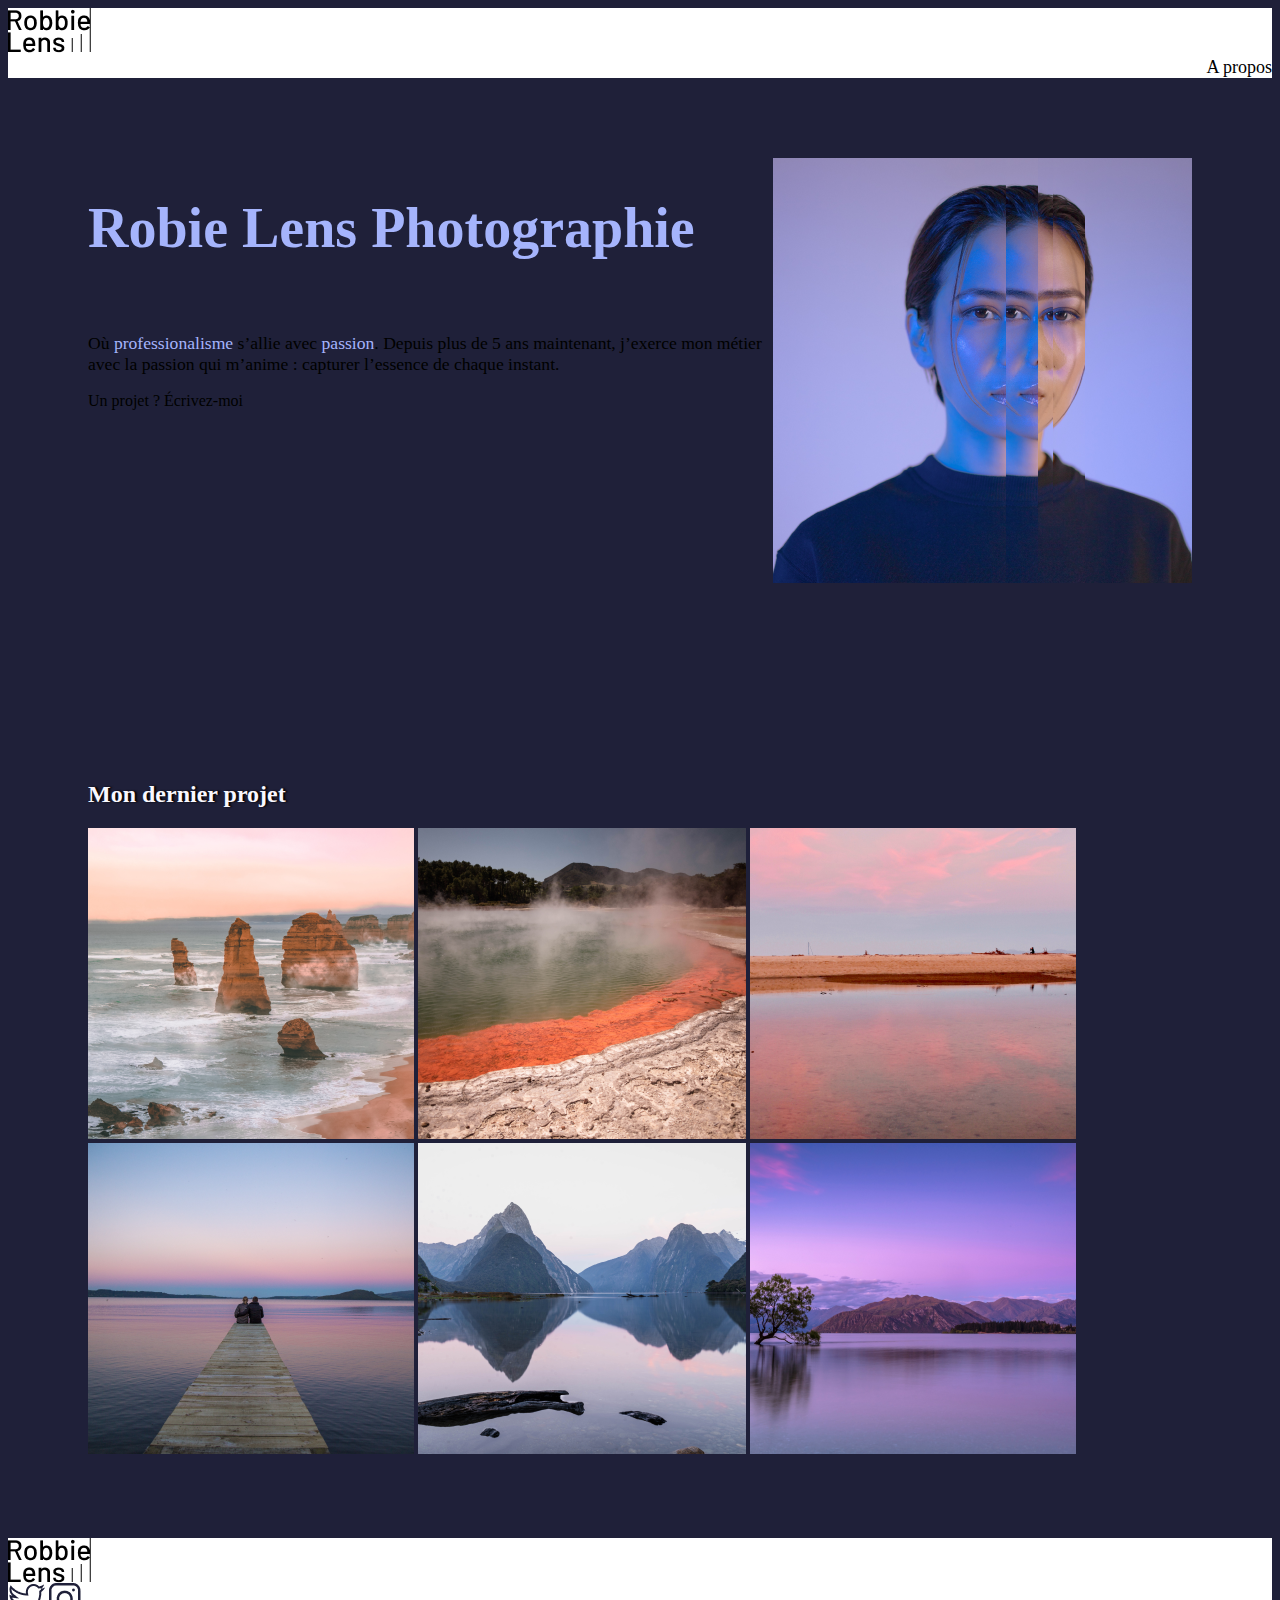
<file: openClassRoom/index.html>
<!DOCTYPE html>
<html lang="fr">
    <head>
        <meta charset="utf-8">
        <title>Accueil – Robbie Lens Photographie</title>
        <link href = "style.css" rel = "stylesheet">
        <link rel="preconnect" href="https://fonts.googleapis.com">
        <link rel="preconnect" href="https://fonts.gstatic.com" crossorigin>
        <link href="https://fonts.googleapis.com/css2?family=Montserrat:ital,wght@0,100..900;1,100..900&display=swap" rel="stylesheet">
        <link href="https://fonts.googleapis.com/css2?family=Manrope:wght@200..800&display=swap" rel="stylesheet">
    </head>

    <body>

        <header class = "entete">
            <nav>
                <img sclass = "logo" src = "../images/logo.png" alt = "logo de robbie-lens">
                <a class = "apropos" href = "../dossier-demo/a-propos.html">A propos</a>
            </nav>
        </header>

        <main>
            <section class = "section">

                <div>
                    <h1>Robie Lens Photographie</h1><br>

                    <p>
                        Où <em>professionalisme</em> s’allie avec <em>passion</em>. 
                        Depuis plus de 5 ans maintenant, j’exerce mon métier avec la passion qui m’anime : capturer l’essence de chaque instant.<br>
                    </p>
                    <a href ="" class = "cta">Un projet ? Écrivez-moi</a><br> <!-- voyez ici j'ai pas mis la class dans div car je ne veux pas que cela impacte 
                        toute la boite, pour avoir la modification escomptee, je dois forcement mettre la class dans le lien -->
                </div>

                <div>
                    <img class = "photo" src = "../images/robbie-lens.png" alt="Portrait de Robbie"><br>
                </div>
                
            </section>

            <section class = "section2">

                <h2>Mon dernier projet</h2>

                <div >
                    <div>
                        <img src = "../images/element-1.png" alt = "element-1">
                        <img src = "../images/element-2.png" alt = "element-2">
                        <img src = "../images/element-3.png" alt = "element-3">

                    </div>
                    <div>
                        <img src = "../images/element-4.png" alt = "element-4">
                        <img src = "../images/element-5.png" alt = "element-5">
                        <img src = "../images/element-6.png" alt = "element-6">
                    <div>

                </div>
            </section>
        </main>

        <footer class = "pied">
            <div>
                <img class = "logo" src = "../images/logo.png" alt = "logo de robbie-lens">
                <a href = "https://twitter.com/" target="_blank">
                    <img src = "../images/twitter.png" alt="twitter">
                </a>
                <a href = "https://instagram.com/" target="_blank">
                    <img src = "../images/instagram.png" alt="instagram">
                </a>
            </div>
        </footer>
        
    </body>
</html>
</file>
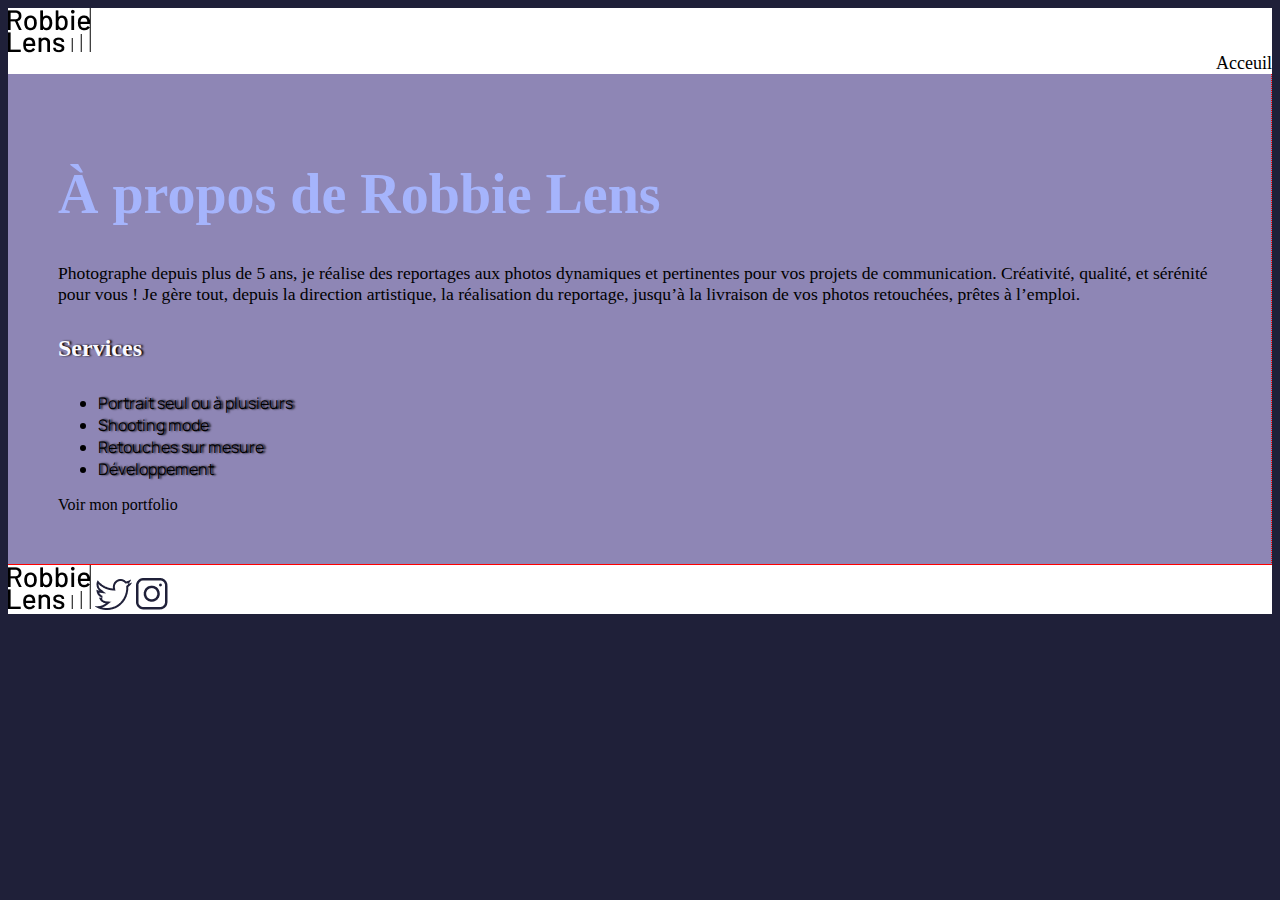
<file: dossier-demo/a-propos.html>
<!DOCTYPE html>
<html lang="fr">
    <head>
        <meta charset="utf-8">
        <title>A propos - Robbie Lens Photographie</title>
        <link href = "../openClassRoom/style.css" rel = "stylesheet">
        <link rel="preconnect" href="https://fonts.googleapis.com">
        <link rel="preconnect" href="https://fonts.gstatic.com" crossorigin>
        <link href="https://fonts.googleapis.com/css2?family=Montserrat:ital,wght@0,100..900;1,100..900&display=swap" rel="stylesheet">
        <link href="https://fonts.googleapis.com/css2?family=Manrope:wght@200..800&display=swap" rel="stylesheet">
    </head>
    
    <body>

        <header class = "entete">
            <nav>
                <img class = "logo" src = "../images/logo.png" alt = "logo">
                <a class = "acceuil" href = "../openClassRoom/index.html">Acceuil</a>
            </nav>
        </header>

        <main>
            <section class = "section1">
                <h1>À propos de Robbie Lens</h1>
            
                <p>
                    Photographe depuis plus de 5 ans, je réalise des reportages aux photos dynamiques et pertinentes pour vos projets de communication. 
                    Créativité, qualité, et sérénité pour vous ! Je gère tout, depuis la direction artistique, 
                    la réalisation du reportage, jusqu’à la livraison de vos photos retouchées, prêtes à l’emploi.
                </p>

                <h2>Services</h2>

                <ul>
                    <li>Portrait seul ou à plusieurs</li>
                    <li>Shooting mode</li>
                    <li>Retouches sur mesure</li>
                    <li>Développement</li>
                </ul>
                <div> 
                        <a href ="" class = "cta">Voir mon portfolio</a>
                </div>
            </section>  
        </main>

        <footer class = "pied">
            <div>
                <img sclass = "logo" src = "../images/logo.png" alt = "logo de robbie-lens">
                <a href = "https://twitter.com/" target="_blank">
                    <img src = "../images/twitter.png" alt="twitter">
                </a>
                <a href = "https://instagram.com/" target="_blank">
                    <img src = "../images/instagram.png" alt="instagram">
                </a>
            </div>
        </footer>
       
    </body>
</html>
</file>
<file: openClassRoom/style.css>
a {
    text-decoration: none;   
    color: black;
}

a:hover {
    text-decoration: underline;
}

em {
    color:  #A5B4FC;
    font-style: normal;
}

h1 {
    font-size: 3.5em;
    color: #A5B4FC;
    font-family: 'Montserrat' serif;
}

h2 {
    color: #F9F8FF;
    text-shadow: 2px 0px 2px rgb(0, 0, 0, 1);
}

.apropos {
    display: flex;
    color: black;
    font-size: large;
    justify-content: flex-end;
}

.logo {
    display: flex;
    justify-content: flex-start;
}

.acceuil {
    display: flex;
    color: black;
    font-size: large;
    justify-content: flex-end;
}

.section {
    display: flex;
    justify-content: flex-start; /**/
    padding: 80px;
}

.section2 {
    padding: 80px;
}

.photo {
    display: flex;
    justify-content: flex-end;
}

.cta {
    display: flex;
    justify-content: flex-start; /**/
    border-radius: 50px;
    padding: 20 px 50px;
}

p {
    font-size: 1.1em;
    color: black;
}

li {
    font-size: 1em;
    font-family: 'Manrope';
    color: black;
    text-shadow: 2px 0px 2px rgb(0, 0, 0, 1);
}

.pied {
    background-color: white;
    padding: 20 px 50px;
}

.entete {
    background-color: white;
    padding: 20 px 50px;
}


.pied:hover {
    opacity: 0.5;
}

body {
    background-color: #1F2039;
}

.cta:hover {
    border-radius: 50px;
    background: linear-gradient(#696484, #8788ba);
    text-decoration: none;
}

.section1{
    border-bottom: 1px red solid;
    border-right: 1px red dotted;
    background-color: #8e86b5;
    padding: 50px;
}

.section1 h2 {
    margin-top: 30px;
  }
  
.section1 ul {
    margin-top: 30px;
  }
</file>
